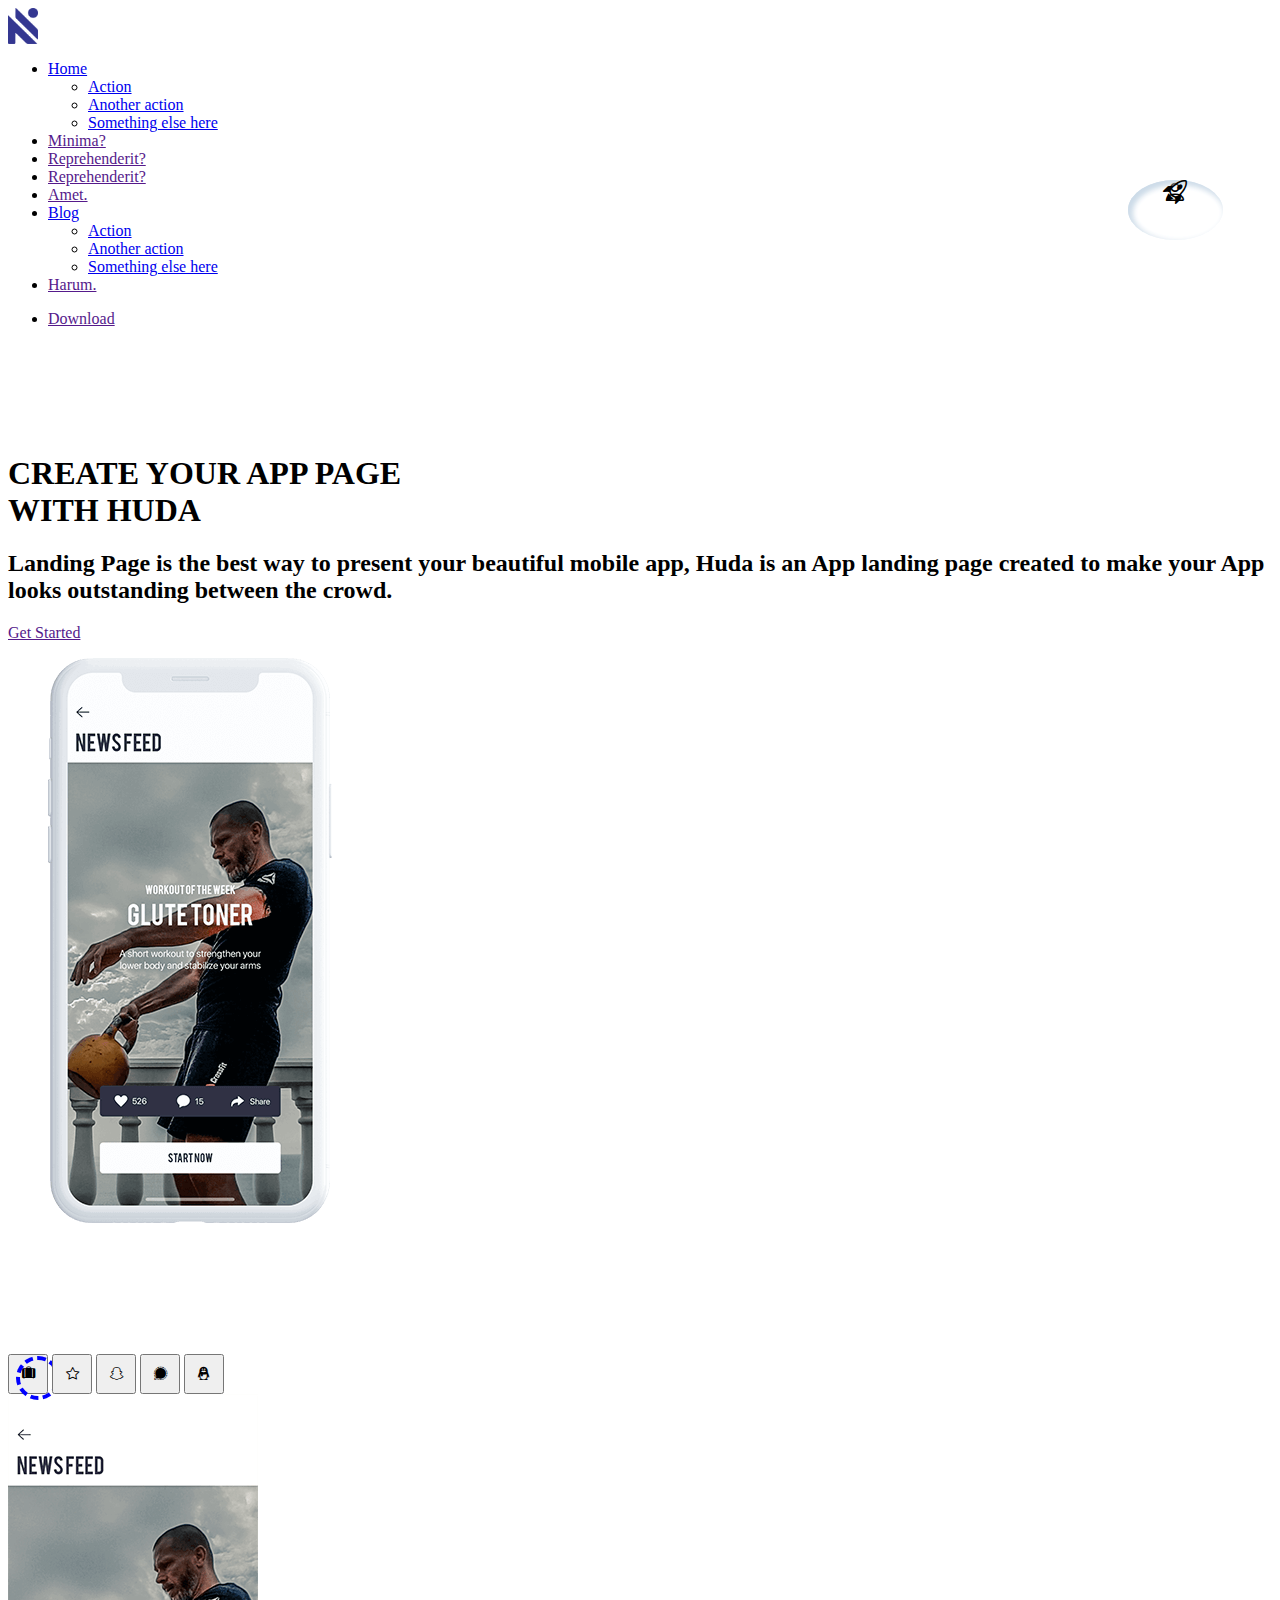
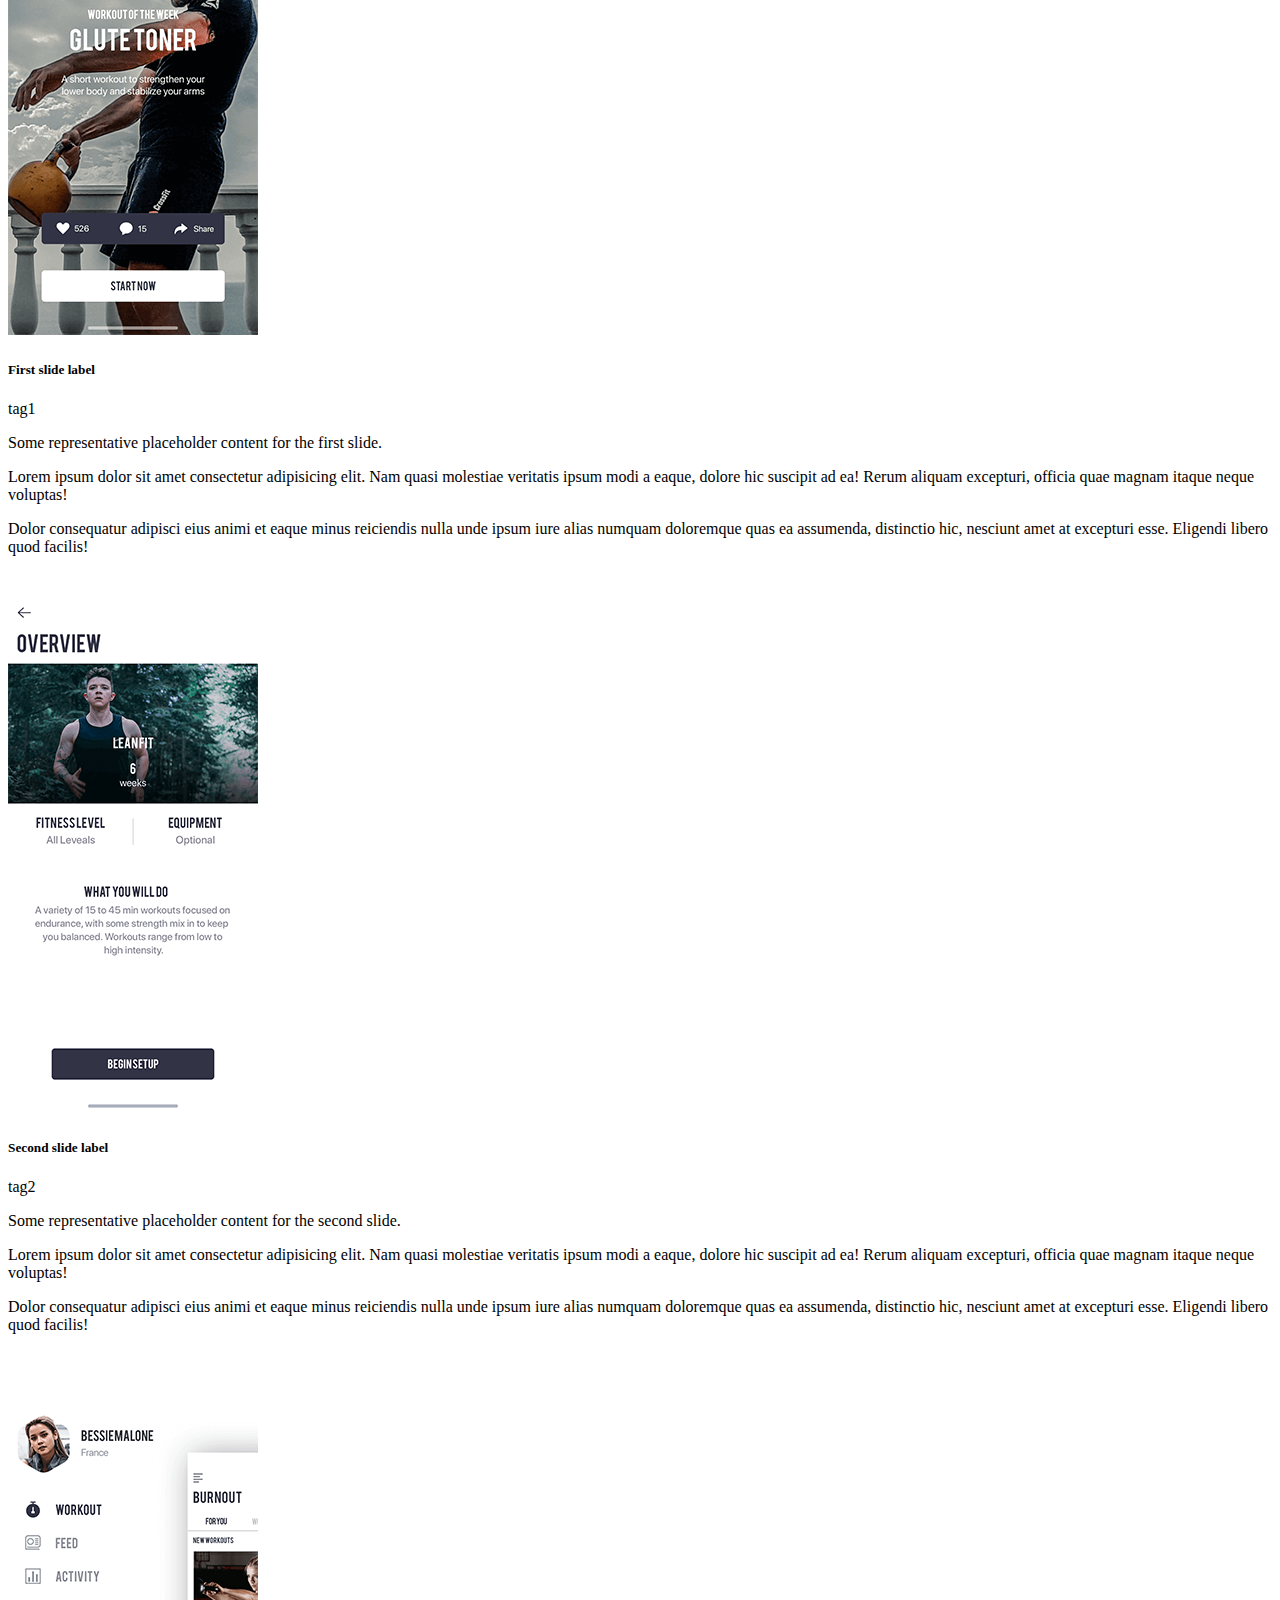
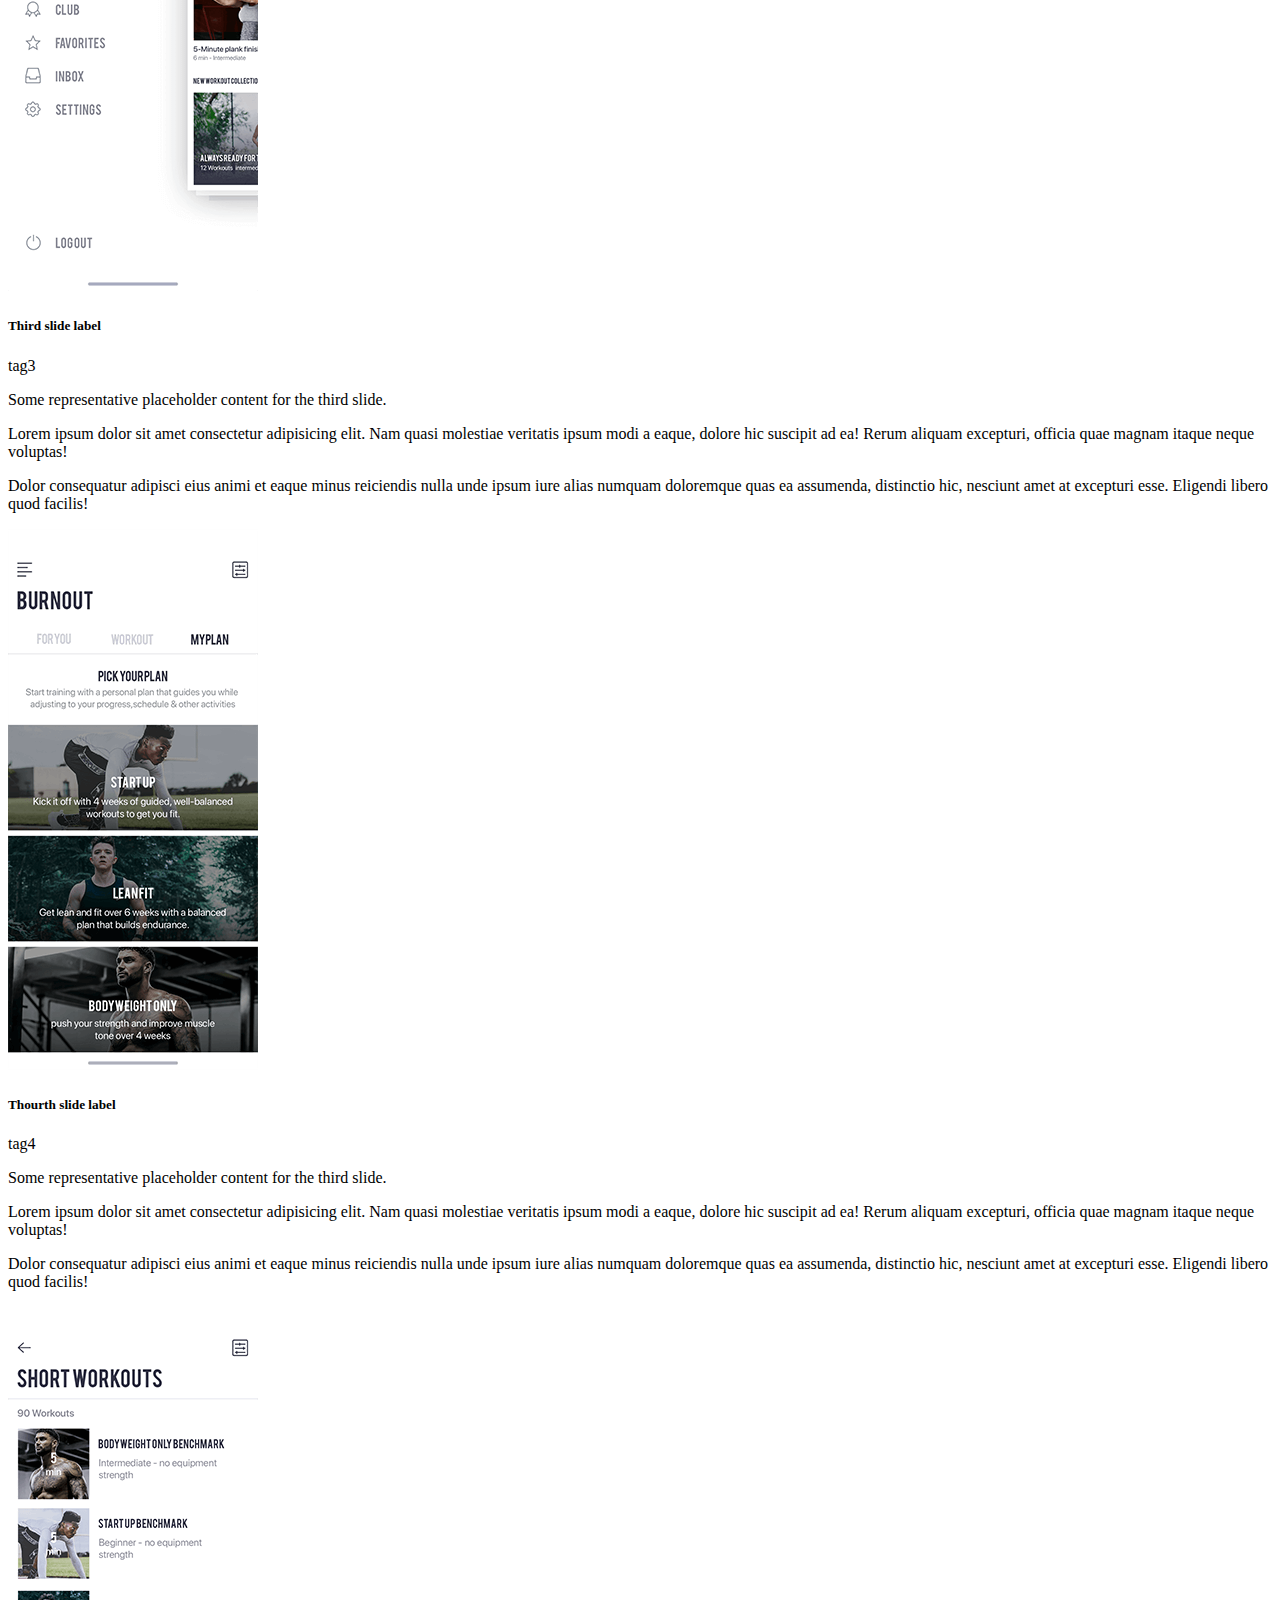
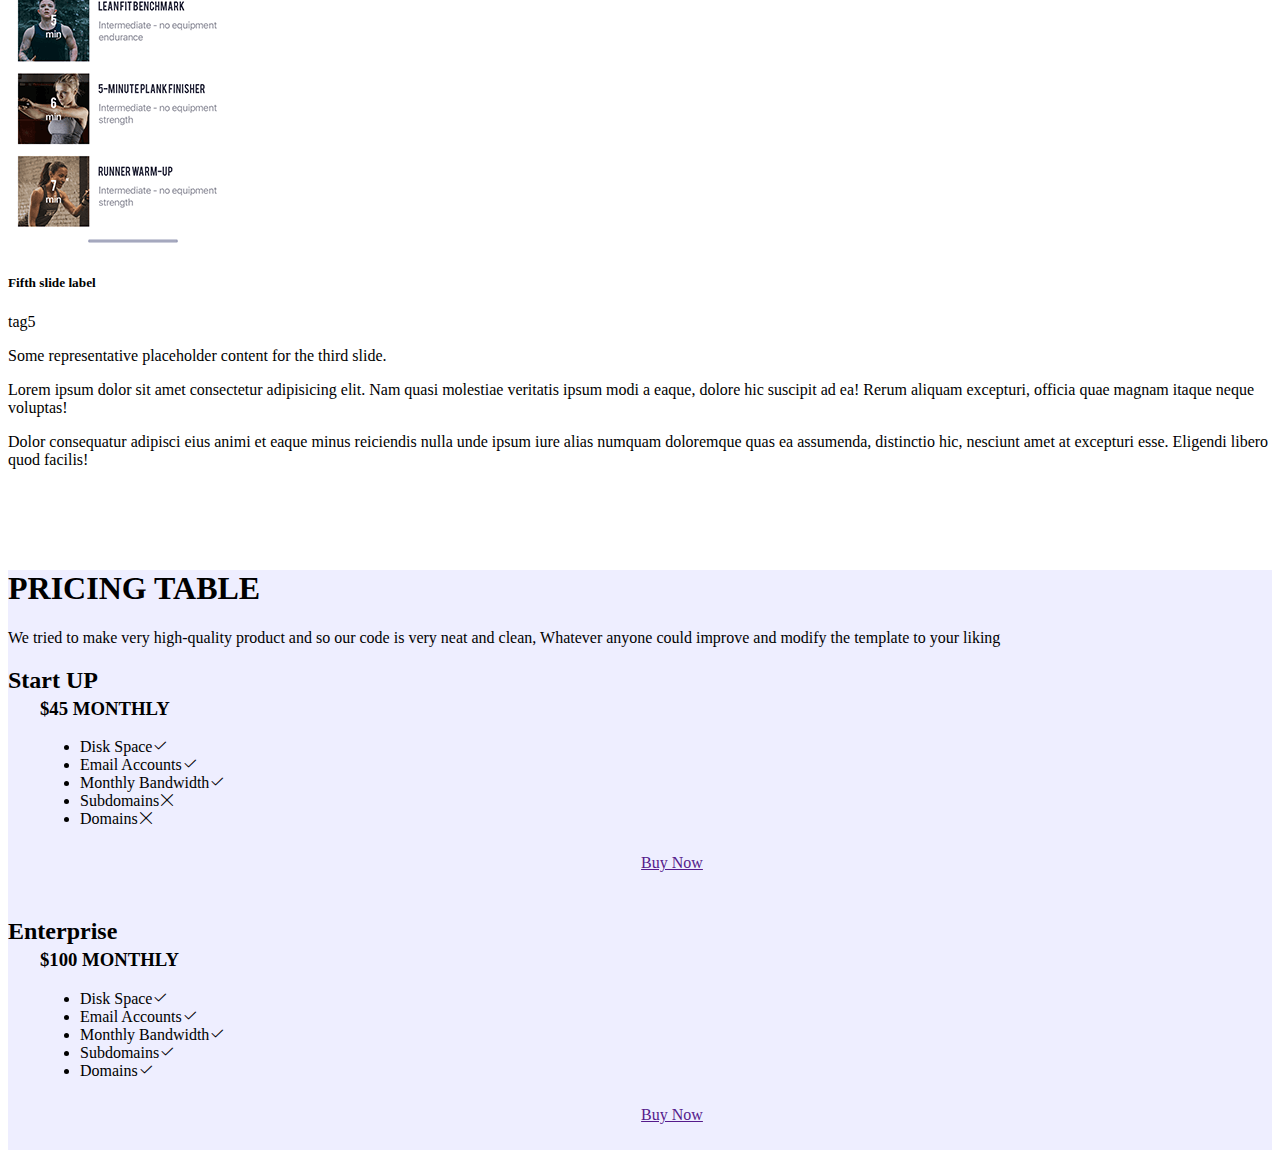
<file: layout/index.html>
<!DOCTYPE html>
<html lang="en">
<head>
    <meta charset="UTF-8">
    <meta http-equiv="X-UA-Compatible" content="IE=edge">
    <meta name="viewport" content="width=device-width, initial-scale=1.0">
    <link href="https://cdn.jsdelivr.net/npm/bootstrap@5.3.1/dist/css/bootstrap.min.css" rel="stylesheet" integrity="sha384-4bw+/aepP/YC94hEpVNVgiZdgIC5+VKNBQNGCHeKRQN+PtmoHDEXuppvnDJzQIu9" crossorigin="anonymous">
    
    <link rel="stylesheet" href="https://cdnjs.cloudflare.com/ajax/libs/font-awesome/6.4.0/css/all.min.css" integrity="sha512-iecdLmaskl7CVkqkXNQ/ZH/XLlvWZOJyj7Yy7tcenmpD1ypASozpmT/E0iPtmFIB46ZmdtAc9eNBvH0H/ZpiBw==" crossorigin="anonymous" referrerpolicy="no-referrer" /><link rel="stylesheet" href="style.css">
    <link rel="stylesheet" href="https://cdn.jsdelivr.net/npm/bootstrap-icons@1.11.0/font/bootstrap-icons.css">
    <title>AKa-layout</title>
</head>
<body>
  <header>
    <nav class="navbar navbar-expand">
        <div class="container">
        <a class="navbar-brand" href="">
          <img class="white-logo" src="white-logo.png" alt="Huda">
          <img class="blue-logo" src="blue-logo.png" alt="Huda">
        </a>
        <ul  class="navbar-nav nav-1">
            <li class="nav-item">
                <div class="dropdown"><a class="btn btn-secondary dropdown-toggle" href="#" role="button" data-bs-toggle="dropdown" aria-expanded="false" href="">Home</a>
             <ul class="dropdown-menu">
                    <li><a class="dropdown-item" href="#">Action</a></li>
                    <li><a class="dropdown-item" href="#">Another action</a></li>
                    <li><a class="dropdown-item" href="#">Something else here</a></li>
                  </ul> 
                 
                </div>
            </li> 
            <li class="nav-item except"><a class="nav-link" href="">Minima?</a></li>
            <li class="nav-item except"><a class="nav-link" href="">Reprehenderit?</a></li>
            <li class="nav-item except"><a class="nav-link" href="">Reprehenderit?</a></li>
            <li class="nav-item except"><a class="nav-link" href="">Amet.</a></li>
            <li class="nav-item">
             <div class="dropdown">
                <a class="btn btn-secondary dropdown-toggle" href="#" role="button" data-bs-toggle="dropdown" aria-expanded="false" href="">Blog</a>
                    <ul class="dropdown-menu">
                           <li><a class="dropdown-item" href="#">Action</a></li>
                           <li><a class="dropdown-item" href="#">Another action</a></li>
                           <li><a class="dropdown-item" href="#">Something else here</a></li>
                         </ul> 
                       </div>
            
            </li>
            <li class="nav-item except"><a class="nav-link" href="">Harum.</a></li>
        </ul> 
        <ul class="navbar-nav">
            <li class="nav-item">
                <a class="btn btn-success btn-sm rounded-pill" href="">Download</a>
            </li>
        </ul>
    </div>
    </nav>
    <div class="container phone">
        <div class="row">
            <div class="col align-self-center">
                <h1>CREATE YOUR APP PAGE<br>WITH HUDA</h1>
                <h2>Landing Page is the best way to present your beautiful mobile app, Huda is an App landing page created to make your App looks outstanding between the crowd.</h2>
            <a class="btn btn-success btn-lg rounded-pill" href="">Get Started</a>
            </div>
            <figure class="col text-end" >
                <img src="phone-header.png" alt="Some important img">
            </figure>
        </div>
    </div>
  </header> 
  <section class="container newsfeed">
    <div class="row">
    <div id="NEWSFEED" class="carousel col-3" data-bs-ride="carousel">
        <div class="carousel-indicators flex-column">
          <button type="button" data-bs-target="#NEWSFEED" data-bs-slide-to="0" class="active rounded-circle" aria-current="true" aria-label="Slide 0"><i class="bi bi-suitcase-lg-fill"></i></button>
          <button type="button" data-bs-target="#NEWSFEED" data-bs-slide-to="1" aria-label="Slide 1" class="rounded-circle"><i class="bi bi-star"></i></button>
          <button type="button" data-bs-target="#NEWSFEED" data-bs-slide-to="2" aria-label="Slide 2" class="rounded-circle"><i class="bi bi-snapchat"></i></button>
          <button type="button" data-bs-target="#NEWSFEED" data-bs-slide-to="3" aria-label="Slide 3" class="rounded-circle"><i class="bi bi-signal"></i></button>
          <button type="button" data-bs-target="#NEWSFEED" data-bs-slide-to="4" aria-label="Slide 4" class="rounded-circle"><i class="bi bi-tencent-qq"></i></button>
        </div>
        <div class="carousel-inner">
          <div class="carousel-item active ">
            <img src="001.png" class="d-block w-100" alt="...">
            <div class="carousel-caption flex-column d-none d-md-flex">
              <h5 class="order-1">First slide label</h5>
              <span class="btn btn-success btn-lg w-25 rounded-pill order-0">tag1</span>
              <p class="order-1 text-black">Some representative placeholder content for the first slide.</p>
              <p class="order-1 text-black">Lorem ipsum dolor sit amet consectetur adipisicing elit. Nam quasi molestiae veritatis ipsum modi a eaque, dolore hic suscipit ad ea! Rerum aliquam excepturi, officia quae magnam itaque neque voluptas!</p>
              <p class="order-1 text-black">Dolor consequatur adipisci eius animi et eaque minus reiciendis nulla unde ipsum iure alias numquam doloremque quas ea assumenda, distinctio hic, nesciunt amet at excepturi esse. Eligendi libero quod facilis!</p>
            </div>
          </div>
          <div class="carousel-item">
            <img src="002.png" class="d-block w-100" alt="...">
            <div class="carousel-caption flex-column d-none d-md-flex">
              <h5>Second slide label</h5>
              <span class="btn btn-success btn-lg w-25 rounded-pill">tag2</span>
              <p class="text-black">Some representative placeholder content for the second slide.</p>
              <p class="text-black">Lorem ipsum dolor sit amet consectetur adipisicing elit. Nam quasi molestiae veritatis ipsum modi a eaque, dolore hic suscipit ad ea! Rerum aliquam excepturi, officia quae magnam itaque neque voluptas!</p>
              <p class="text-black">Dolor consequatur adipisci eius animi et eaque minus reiciendis nulla unde ipsum iure alias numquam doloremque quas ea assumenda, distinctio hic, nesciunt amet at excepturi esse. Eligendi libero quod facilis!</p>
            </div>
          </div>
          <div class="carousel-item">
            <img src="003.png" class="d-block w-100" alt="...">
            <div class="carousel-caption flex-column d-none d-md-flex">
              <h5>Third slide label</h5>
              <span class="btn btn-success btn-lg w-25 rounded-pill">tag3</span>
              <p class="text-black">Some representative placeholder content for the third slide.</p>
              <p class="text-black">Lorem ipsum dolor sit amet consectetur adipisicing elit. Nam quasi molestiae veritatis ipsum modi a eaque, dolore hic suscipit ad ea! Rerum aliquam excepturi, officia quae magnam itaque neque voluptas!</p>
              <p class="text-black">Dolor consequatur adipisci eius animi et eaque minus reiciendis nulla unde ipsum iure alias numquam doloremque quas ea assumenda, distinctio hic, nesciunt amet at excepturi esse. Eligendi libero quod facilis!</p>
            </div>
          </div>
          <div class="carousel-item">
            <img src="004.png" class="d-block w-100" alt="...">
            <div class="carousel-caption flex-column d-none d-md-flex">
              <h5>Thourth slide label</h5>
              <span class="btn btn-success btn-lg w-25 rounded-pill">tag4</span>
              <p class="text-black">Some representative placeholder content for the third slide.</p>
              <p class="text-black">Lorem ipsum dolor sit amet consectetur adipisicing elit. Nam quasi molestiae veritatis ipsum modi a eaque, dolore hic suscipit ad ea! Rerum aliquam excepturi, officia quae magnam itaque neque voluptas!</p>
              <p class="text-black">Dolor consequatur adipisci eius animi et eaque minus reiciendis nulla unde ipsum iure alias numquam doloremque quas ea assumenda, distinctio hic, nesciunt amet at excepturi esse. Eligendi libero quod facilis!</p>
            </div>
          </div>
          <div class="carousel-item">
            <img src="005.png" class="d-block w-100" alt="...">
            <div class="carousel-caption flex-column d-none d-md-flex">
              <h5>Fifth slide label</h5>
              <span class="btn btn-success btn-lg w-25 rounded-pill">tag5</span>
              <p class="text-black">Some representative placeholder content for the third slide.</p>
              <p class="text-black">Lorem ipsum dolor sit amet consectetur adipisicing elit. Nam quasi molestiae veritatis ipsum modi a eaque, dolore hic suscipit ad ea! Rerum aliquam excepturi, officia quae magnam itaque neque voluptas!</p>
              <p class="text-black">Dolor consequatur adipisci eius animi et eaque minus reiciendis nulla unde ipsum iure alias numquam doloremque quas ea assumenda, distinctio hic, nesciunt amet at excepturi esse. Eligendi libero quod facilis!</p>
            </div>
          </div>
        </div>
        <!-- <button class="carousel-control-prev" type="button" data-bs-target="#NEWSFEED" data-bs-slide="prev">
          <span class="carousel-control-prev-icon" aria-hidden="true"></span>
          <span class="visually-hidden">Previous</span>
        </button>
        <button class="carousel-control-next" type="button" data-bs-target="#NEWSFEED" data-bs-slide="next">
          <span class="carousel-control-next-icon" aria-hidden="true"></span>
          <span class="visually-hidden">Next</span>
        </button> -->
      </div>
</div>
  </section> 
  <section class="container pricing mt-3 pb-5">
    <header class="text-center py-5">
      <h1>PRICING TABLE</h1>
      <p>We tried to make very high-quality product and so our code is very neat and clean, Whatever anyone could improve and modify the template to your liking</p>
    </header>
    <div class="row">
      <div class="col px-5">
        <h2 class="bg-primary p-2 rounded-3 position-relative text-white">Start UP<i class="bi bi-person py-3 bg-white text-primary"></i></h2>
        <div class="card shadow rounded-3">
          <div class="card-body">
        <h3>$45 MONTHLY</h3>
        <ul class="list-group list-group-flush">
          <li class="list-group-item d-flex justify-content-between">Disk Space<i class="bi bi-check2 text-success"></i></li>
          <li class="list-group-item d-flex justify-content-between">Email Accounts<i class="bi bi-check2 text-success"></i></li>
          <li class="list-group-item d-flex justify-content-between">Monthly Bandwidth<i class="bi bi-check2 text-success"></i></li>
          <li class="list-group-item d-flex justify-content-between">Subdomains<i class="bi bi-x-lg text-danger"></i></li>
          <li class="list-group-item d-flex justify-content-between">Domains<i class="bi bi-x-lg text-danger"></i></li>
        </ul>
        <div class="price-bttn">
        <a class="btn shadow-lg rounded-pill btn-lg btn-primary" href="">Buy Now</a>
      </div>
    </div>
      </div>
      </div>
      <div class="col px-5">
        <h2 class="bg-primary p-2 position-relative rounded-3 text-white">Enterprise<i class="bi bi-rocket-takeoff py-3  bg-white  text-primary"></i></h2>
        <div class="card shadow rounded-3">
          <div class="card-body">
          <h3>$100 MONTHLY</h3>
        <ul class="list-group list-group-flush">
          <li class="list-group-item d-flex justify-content-between">Disk Space<i class="bi bi-check2 text-success"></i></li>
          <li class="list-group-item d-flex justify-content-between">Email Accounts<i class="bi bi-check2 text-success"></i></li>
          <li class="list-group-item d-flex justify-content-between">Monthly Bandwidth<i class="bi bi-check2 text-success"></i></li>
          <li class="list-group-item d-flex justify-content-between">Subdomains<i class="bi bi-check2 text-success"></i></li>
          <li class="list-group-item d-flex justify-content-between">Domains<i class="bi bi-check2 text-success"></i></li>
          </ul>
          <div class="price-bttn">
          <a class="btn  shadow-lg rounded-pill btn-lg btn-primary" href="">Buy Now</a>
        </div>
      </div>
    </div>
  </div>
    </div>
  </section>
  <link href="https://cdn.jsdelivr.net/npm/bootstrap@5.3.1/dist/css/bootstrap.min.css" rel="stylesheet" integrity="sha384-4bw+/aepP/YC94hEpVNVgiZdgIC5+VKNBQNGCHeKRQN+PtmoHDEXuppvnDJzQIu9" crossorigin="anonymous">
<script src="https://cdn.jsdelivr.net/npm/bootstrap@5.3.1/dist/js/bootstrap.bundle.min.js"></script>
</body>
</html>
</file>
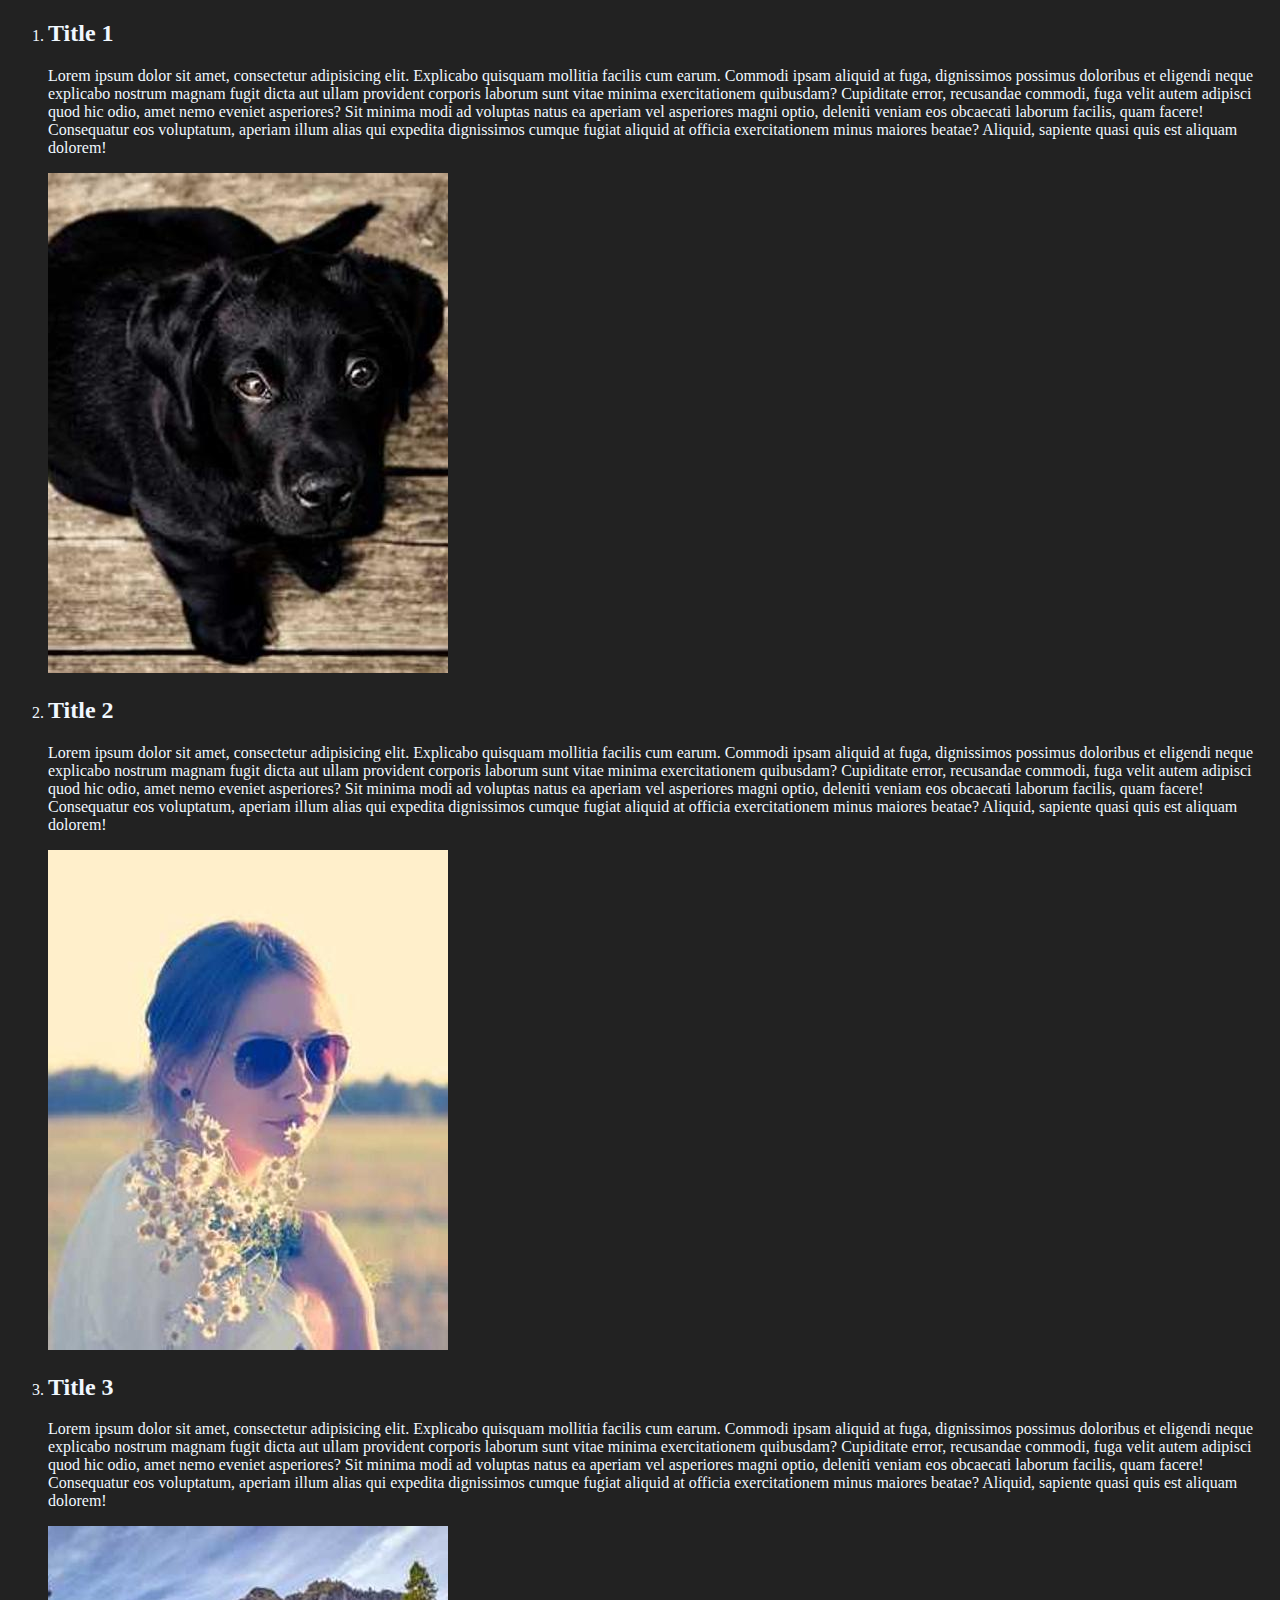
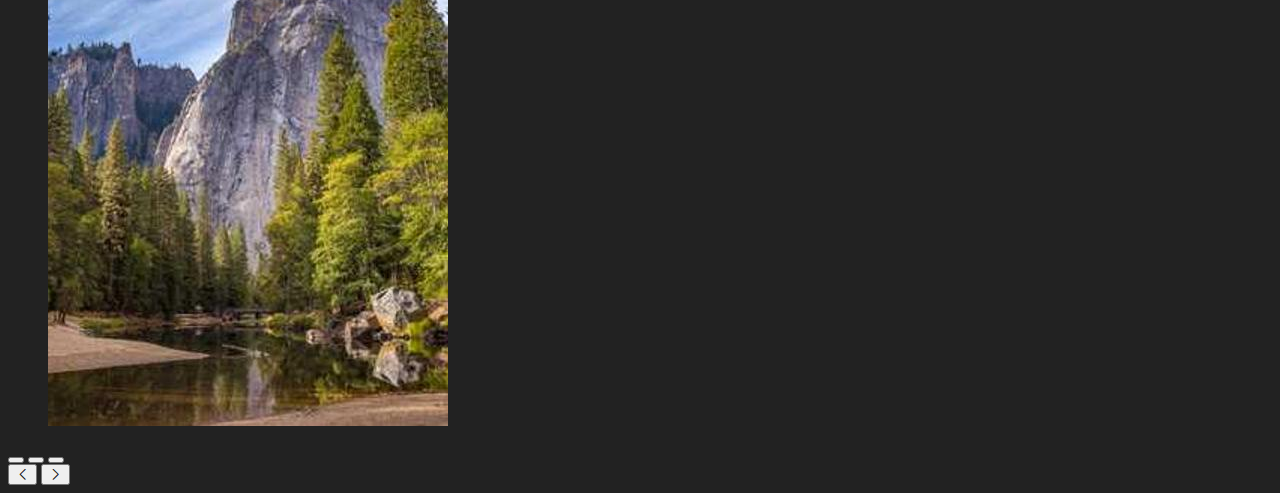
<file: news carousel/index.html>
<!DOCTYPE html>
<html lang="en">
<head>
    <meta charset="UTF-8">
    <meta http-equiv="X-UA-Compatible" content="IE=edge">
    <meta name="viewport" content="width=device-width, initial-scale=1.0">
    <link href="https://cdn.jsdelivr.net/npm/bootstrap@5.3.1/dist/css/bootstrap.min.css" rel="stylesheet" integrity="sha384-4bw+/aepP/YC94hEpVNVgiZdgIC5+VKNBQNGCHeKRQN+PtmoHDEXuppvnDJzQIu9" crossorigin="anonymous">
    <link rel="stylesheet" href="https://cdn.jsdelivr.net/npm/bootstrap-icons@1.11.0/font/bootstrap-icons.css">
    <link rel="stylesheet" href="style.css">
    <title>News Carousel</title>
</head>
<body>
   <header id="newsCarousel" class="carousel slide">
    <ol class="carousel-inner" >
       <li class="carousel-item active">
         <article class="row">
         <div class="col-9 order-1">
            <h2>Title 1</h2>
             <p>Lorem ipsum dolor sit amet, consectetur adipisicing elit. Explicabo quisquam mollitia facilis cum earum. Commodi ipsam aliquid at fuga, dignissimos possimus doloribus et eligendi neque explicabo nostrum magnam fugit dicta aut ullam provident corporis laborum sunt vitae minima exercitationem quibusdam? Cupiditate error, recusandae commodi, fuga velit autem adipisci quod hic odio, amet nemo eveniet asperiores? Sit minima modi ad voluptas natus ea aperiam vel asperiores magni optio, deleniti veniam eos obcaecati laborum facilis, quam facere! Consequatur eos voluptatum, aperiam illum alias qui expedita dignissimos cumque fugiat aliquid at officia exercitationem minus maiores beatae? Aliquid, sapiente quasi quis est aliquam dolorem!</p>
        </div> 
        <img class="col-3" src="1.jpg" alt="dod"> 
      </article> 
       </li>
       <li class="carousel-item">
         <article class="row">
         <div class="col-9 order-1">
           <h2>Title 2</h2>
            <p>Lorem ipsum dolor sit amet, consectetur adipisicing elit. Explicabo quisquam mollitia facilis cum earum. Commodi ipsam aliquid at fuga, dignissimos possimus doloribus et eligendi neque explicabo nostrum magnam fugit dicta aut ullam provident corporis laborum sunt vitae minima exercitationem quibusdam? Cupiditate error, recusandae commodi, fuga velit autem adipisci quod hic odio, amet nemo eveniet asperiores? Sit minima modi ad voluptas natus ea aperiam vel asperiores magni optio, deleniti veniam eos obcaecati laborum facilis, quam facere! Consequatur eos voluptatum, aperiam illum alias qui expedita dignissimos cumque fugiat aliquid at officia exercitationem minus maiores beatae? Aliquid, sapiente quasi quis est aliquam dolorem!</p>
         </div>
         <img class="col-3" src="2.jpg" alt="girl">
      </article>
       </li>
       <li class="carousel-item">
         <article class="row">
        <div class="col-9 order-1">
             <h2>Title 3</h2>
             <p>Lorem ipsum dolor sit amet, consectetur adipisicing elit. Explicabo quisquam mollitia facilis cum earum. Commodi ipsam aliquid at fuga, dignissimos possimus doloribus et eligendi neque explicabo nostrum magnam fugit dicta aut ullam provident corporis laborum sunt vitae minima exercitationem quibusdam? Cupiditate error, recusandae commodi, fuga velit autem adipisci quod hic odio, amet nemo eveniet asperiores? Sit minima modi ad voluptas natus ea aperiam vel asperiores magni optio, deleniti veniam eos obcaecati laborum facilis, quam facere! Consequatur eos voluptatum, aperiam illum alias qui expedita dignissimos cumque fugiat aliquid at officia exercitationem minus maiores beatae? Aliquid, sapiente quasi quis est aliquam dolorem!</p>
        </div> 
        <img  class="col-3" src="3.jpg" alt="town"> 
      </article>
       </li>
    </ol>
    <div class="carousel-indicators justify-content-end mx-sm-1 mx-md-4">
    <button type="button" data-bs-target="#newsCarousel" data-bs-slide-to="0" class="active" aria-current="true" aria-label="Slide 1"></button>
    <button type="button" data-bs-target="#newsCarousel" data-bs-slide-to="1" aria-label="Slide 2"></button>
    <button type="button" data-bs-target="#newsCarousel" data-bs-slide-to="2" aria-label="Slide 3"></button>
    </div>
    <button class="carousel-control-prev position-absolute top-50 start-100 end-50 translate-middle" data-bs-target="#newsCarousel" data-bs-slide="prev"><i class="bi bi-chevron-left"></i></button>
    <button class="carousel-control-next position-absolute top-50 start-100 translate-middle" data-bs-target="#newsCarousel" data-bs-slide="next"><i class="bi bi-chevron-right"></i></button>
   </header> 
   <script src="https://cdn.jsdelivr.net/npm/bootstrap@5.3.2/dist/js/bootstrap.bundle.min.js" integrity="sha384-C6RzsynM9kWDrMNeT87bh95OGNyZPhcTNXj1NW7RuBCsyN/o0jlpcV8Qyq46cDfL" crossorigin="anonymous"></script>
</body>
</html>
</file>
<file: layout/style.css>
body{
    min-height: 3000px;
}
.navbar-brand img {
    width: 30px;
}
.navbar-brand img:nth-child(1){
    display: none;
}
.navbar-brand img:nth-child(2){
    display: block;
}

.navbar{
    margin-bottom: 10%;
}

.phone{
    margin-bottom: 10%;
}
.dropdown{
    background:white;
}
.newsfeed{
    margin-bottom: 8%;
}

 #NEWSFEED .carousel-indicators{
    margin: 0;
    left: auto;
    right: -100%;
    height: 100%;
   
} 
#NEWSFEED .carousel-indicators button{
    text-indent: 0;
    width: 3em;
    height: 3em;
    position: relative;
}
.dropdown label{
    display: none;
}  
#NEWSFEED .carousel-indicators button.active::before{
    content:"";
    display: block;
    position: absolute;
    top: 0;
    width: 100%;
    height: 100%;
    border: 4px dashed blue;
    border-radius: 100%;
    animation: rotate 6s linear infinite ;

}
#NEWSFEED .carousel-inner{
    overflow:visible;
}
#NEWSFEED .carousel-caption{
    left: 228%;
    right: -328%;
    top: 0;
    text-align: left;
}
@keyframes rotate{
    from{transform: rotate(0deg);}
    to{transform: rotate(360deg);}
}
.pricing{
background-color: #EEF;
}
.pricing .card{
    position: relative;
    top: -1em;
    left: 2em;
}
.card-body .price-bttn{
    text-align: center;
}
.card-body a{
    padding: 10px 35px;
    display: inline-block;
}

.bi-person,.bi-rocket-takeoff{ 
    box-shadow: #ccdbe8 3px 3px 6px 0 inset, rgb(255 255 255 / 50%) -3px -3px 6px 1px inset;
   display: block;
   position: absolute;
    right: 57px;
    top: 20%;
    width: 60px;
    height: 60px;
    border-radius:100%;
    line-height: 1;
    padding-left: 2.7%;
    z-index: 2;
   
} 
input{display: none;}   
 
@media(max-width:995px){
    .bi-person,.bi-rocket-takeoff{
        padding-left: 5%;
    }  
  
}
@media(max-width:780px){
    #NEWSFEED .carousel-inner .carousel-item img{
       width:200%!important;
       height:300% !important;
      margin-left: 10% !important;
    }
  .navbar{
    justify-content: space-around;
  }
  .navbar-expand .nav-1 .nav-item{
    margin-left: 10%;
  }
    .navbar-expand .nav-1 .except{
        display: none;
       }

    }
    @media(max-width:768px){
        #NEWSFEED .carousel-inner{
            margin-top: 60%!important;
        }
        #NEWSFEED .carousel-inner .carousel-item img{
            width:150%!important;
            height:200% !important;
    }
    }
@media(max-width:668px){
    .bi-person,.bi-rocket-takeoff{
        padding-left:9%;
    }  
}
@media(max-width:550px){ 
    .col h2{
        height: 2.5em;
    }
    .bi-person,.bi-rocket-takeoff{
        padding-left: 4%;
       }  
        .pricing .card{
           margin-bottom: 2em;
       
            left:0em;
        }
        #NEWSFEED .carousel-inner .carousel-item img{
            width:150%!important;
            height:200% !important;
       
    }
    #NEWSFEED .carousel-inner{
        margin-top: 70%!important;
    }
    .phone .row .col h2{
       display: none!important;
    }
    
    
}
</file>
<file: news carousel/style.css>
body{
    background-color: #222;
    color: aliceblue;
}
#newsCarousel .carousel-control-prev{
  top:80%!important; 
  left:90%!important; 
}
#newsCarousel .carousel-control-next{
    top:80%!important;  
  }
</file>
